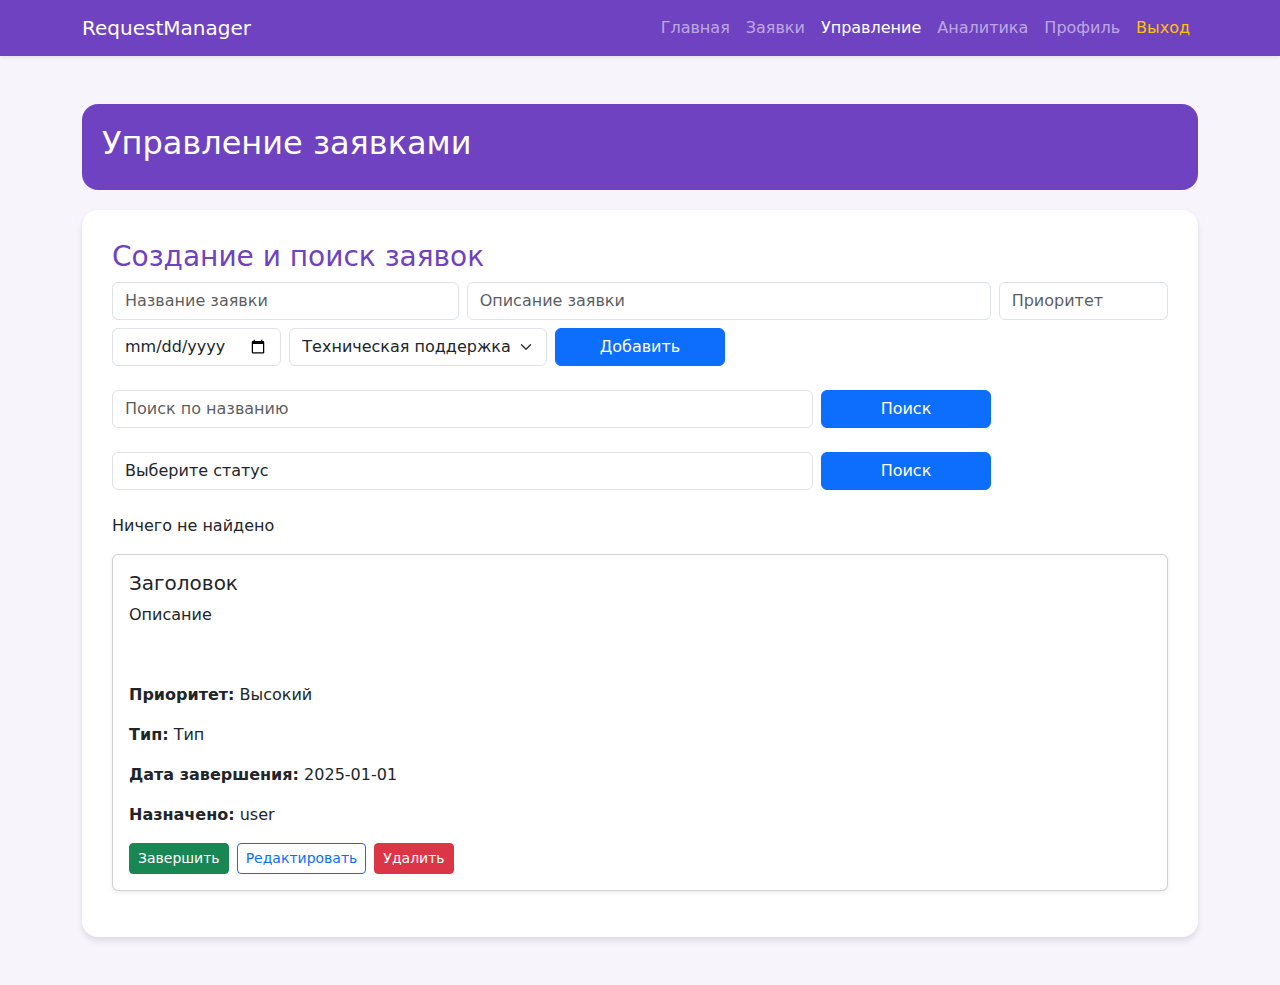
<file: src/main/resources/templates/manage.html>
<!DOCTYPE html>
<html xmlns:th="http://www.thymeleaf.org" lang="ru">
<head>
  <meta charset="UTF-8">
  <meta name="viewport" content="width=device-width, initial-scale=1.0">
  <title>Управление заявками</title>
  <link rel="stylesheet" href="https://cdn.jsdelivr.net/npm/bootstrap@5.3.0-alpha1/dist/css/bootstrap.min.css">
  <style>
    body {
      background-color: #f8f4fc;
    }
    .navbar-custom {
      background-color: #6f42c1;
    }
    .header {
      background-color: #6f42c1;
      padding: 20px;
      border-radius: 1rem;
      margin-bottom: 20px;
    }
    .header-left h2 {
      color: white;
    }
    .header-right .btn {
      background-color: #6f42c1;
      color: white;
      text-decoration: none;
      border-radius: 0.5rem;
      margin-left: 10px;
    }
    .header-right .btn:hover {
      background-color: #5936a2;
    }
    .main-content {
      background-color: white;
      padding: 30px;
      border-radius: 1rem;
      box-shadow: 0px 4px 6px rgba(0, 0, 0, 0.1);
    }
    .main-content h3 {
      color: #6f42c1;
    }
    .welcome-banner p a {
      color: #6f42c1;
      text-decoration: none;
    }
    .welcome-banner p a:hover {
      text-decoration: underline;
    }
  </style>
</head>
<body>

<nav class="navbar navbar-expand-lg navbar-dark navbar-custom shadow-sm">
  <div class="container">
    <a class="navbar-brand" href="/home">RequestManager</a>
    <button class="navbar-toggler" type="button" data-bs-toggle="collapse" data-bs-target="#navbarNav">
      <span class="navbar-toggler-icon"></span>
    </button>
    <div class="collapse navbar-collapse justify-content-end" id="navbarNav">
      <ul class="navbar-nav">
        <li class="nav-item"><a class="nav-link" href="/home" th:href="@{/home}">Главная</a></li>
        <li class="nav-item"><a class="nav-link" href="/requests" th:href="@{/requests}">Заявки</a></li>
        <li class="nav-item"><a class="nav-link active" href="/manage" th:href="@{/manage}">Управление</a></li>
        <li class="nav-item"><a class="nav-link" href="/analytics" th:href="@{/analytics}">Аналитика</a></li>
        <li class="nav-item"><a class="nav-link" href="/profile" th:href="@{/profile}">Профиль</a></li>
        <li class="nav-item"><a class="nav-link text-warning" href="/logout" th:href="@{/logout}">Выход</a></li>
      </ul>
    </div>
  </div>
</nav>

<div class="container py-5">
  <div class="header">
    <div class="header-left">
      <h2>Управление заявками</h2>
    </div>
  </div>

  <div class="main-content">
    <h3>Создание и поиск заявок</h3>

    <!-- Форма добавления заявки -->
    <form method="post" action="/manage/add" class="mb-4">
      <div class="row g-2">
        <div class="col-md-4">
          <input type="text" name="title" class="form-control" placeholder="Название заявки" required>
        </div>
        <div class="col-md-6">
          <input type="text" name="description" class="form-control" placeholder="Описание заявки" required>
        </div>
        <div class="col-md-2">
          <input type="text" name="priority" class="form-control" placeholder="Приоритет" required>
        </div>
        <div class="col-md-2">
          <input type="date" name="dueDate" class="form-control" required>
        </div>
        <div class="col-md-3">
          <select class="form-select" name="type" required>
            <option value="TECH_SUPPORT">Техническая поддержка</option>
            <option value="PURCHASE">Закупка оборудования/ПО</option>
            <option value="EQUIPMENT_REPAIR">Ремонт оборудования</option>
            <option value="SOFTWARE_INSTALL">Установка/настройка ПО</option>
            <option value="NEW_EMPLOYEE_SETUP">Подготовка рабочего места</option>
          </select>
        </div>
        <div class="col-md-2">
          <button type="submit" class="btn btn-primary w-100">Добавить</button>
        </div>

        <input type="hidden" th:name="${_csrf.parameterName}" th:value="${_csrf.token}">
      </div>
    </form>

    <!-- Поиск по названию -->
    <form method="get" action="/requests/search/title" class="mb-4">
      <div class="row g-2">
        <div class="col-md-8">
          <input type="text" name="title" class="form-control" placeholder="Поиск по названию" required>
        </div>
        <div class="col-md-2">
          <button type="submit" class="btn btn-primary w-100">Поиск</button>
        </div>
      </div>
    </form>

    <!-- Поиск по статусу -->
    <form method="get" action="/requests/search/status" class="mb-4">
      <div class="row g-2">
        <div class="col-md-8">
          <select name="status" class="form-control" required>
            <option value="">Выберите статус</option>
            <option value="NEW">Новая</option>
            <option value="IN_PROGRESS">В процессе</option>
            <option value="COMPLETED">Завершено</option>
          </select>
        </div>
        <div class="col-md-2">
          <button type="submit" class="btn btn-primary w-100">Поиск</button>
        </div>
      </div>
    </form>

    <!-- Список задач -->
    <div th:if="${#lists.isEmpty(requests)}">
      <p>Ничего не найдено</p>
    </div>

    <div class="row" th:if="${requests != null}" th:each="request : ${requests}">
      <div class="col-md-12 mb-3">
        <div class="card shadow-sm">
          <div class="card-body">
            <h5 class="card-title" th:text="${request.title}">Заголовок</h5>
            <p class="card-text" th:text="${request.description}">Описание</p>
            <p>
              <span class="badge"
                    th:classappend="${request.status == 'COMPLETED'} ? 'bg-success' : (${request.status == 'IN_PROGRESS'} ? 'bg-warning' : 'bg-secondary')"
                    th:text="${request.status == 'COMPLETED'} ? 'Завершено' : (${request.status == 'IN_PROGRESS'} ? 'В процессе' : 'Новая')">
              </span>
            </p>
            <p><strong>Приоритет:</strong> <span th:text="${request.priority}">Высокий</span></p>
            <p><strong>Тип:</strong> <span th:text="${request.type}">Тип</span></p>
            <p><strong>Дата завершения:</strong> <span th:text="${request.dueDate}">2025-01-01</span></p>
            <p><strong>Назначено:</strong> <span th:text="${request.assignedUser?.username}">user</span></p>

            <div class="d-flex gap-2 mt-3">
              <form th:action="@{/manage/complete/{id}(id=${request.id})}" method="post">
                <button class="btn btn-success btn-sm" th:disabled="${request.status == 'COMPLETED'}">Завершить</button>
              </form>

              <button class="btn btn-outline-primary btn-sm" type="button"
                      th:onclick="'toggleEditForm(' + ${request.id} + ')'">
                Редактировать
              </button>

              <form th:action="@{/manage/delete/{id}(id=${request.id})}" method="post">
                <button class="btn btn-danger btn-sm">Удалить</button>
              </form>
            </div>
          </div>
        </div>
      </div>
    </div>


    <!-- Форма редактирования, по умолчанию скрыта -->
    <form th:if="${request != null}" th:action="@{/requests/update}" method="post"
          th:id="'editForm-' + ${request.id}" class="mt-3 d-none">
      <input type="hidden" name="id" th:value="${request.id}">

      <div class="mb-2">
        <input type="text" name="title" class="form-control"
               th:value="${request.title}" placeholder="Название задачи" required>
      </div>

      <div class="mb-2">
        <input type="text" name="description" class="form-control"
               th:value="${request.description}" placeholder="Описание задачи" required>
      </div>

      <div class="mb-2">
        <input type="text" name="priority" class="form-control"
               th:value="${request.priority}" placeholder="Приоритет" required>
      </div>

      <div class="mb-2">
        <input type="date" name="dueDate" class="form-control"
               th:value="${request.dueDate}" required>
      </div>

      <!-- Поле выбора типа -->
      <div class="mb-2">
        <select class="form-select" name="type" required>
          <option value="TECH_SUPPORT" th:selected="${request.type == 'TECH_SUPPORT'}">Техническая поддержка</option>
          <option value="PURCHASE" th:selected="${request.type == 'PURCHASE'}">Закупка оборудования/ПО</option>
          <option value="EQUIPMENT_REPAIR" th:selected="${request.type == 'EQUIPMENT_REPAIR'}">Ремонт оборудования</option>
          <option value="SOFTWARE_INSTALL" th:selected="${request.type == 'SOFTWARE_INSTALL'}">Установка/настройка ПО</option>
          <option value="NEW_EMPLOYEE_SETUP" th:selected="${request.type == 'NEW_EMPLOYEE_SETUP'}">Подготовка рабочего места</option>
        </select>
      </div>

      <div>
        <button type="submit" class="btn btn-primary btn-sm w-100">Сохранить</button>
      </div>
    </form>
  </div>
</div>


<script>
  function toggleEditForm(requestId) {
    const form = document.getElementById('editForm-' + requestId);
    if (form) {
      form.classList.toggle('d-none');
    } else {
      console.error('Форма с id editForm-' + requestId + ' не найдена');
    }
  }
</script>

<script src="https://cdn.jsdelivr.net/npm/bootstrap@5.3.0-alpha1/dist/js/bootstrap.bundle.min.js"></script>
</body>
</html>
</file>
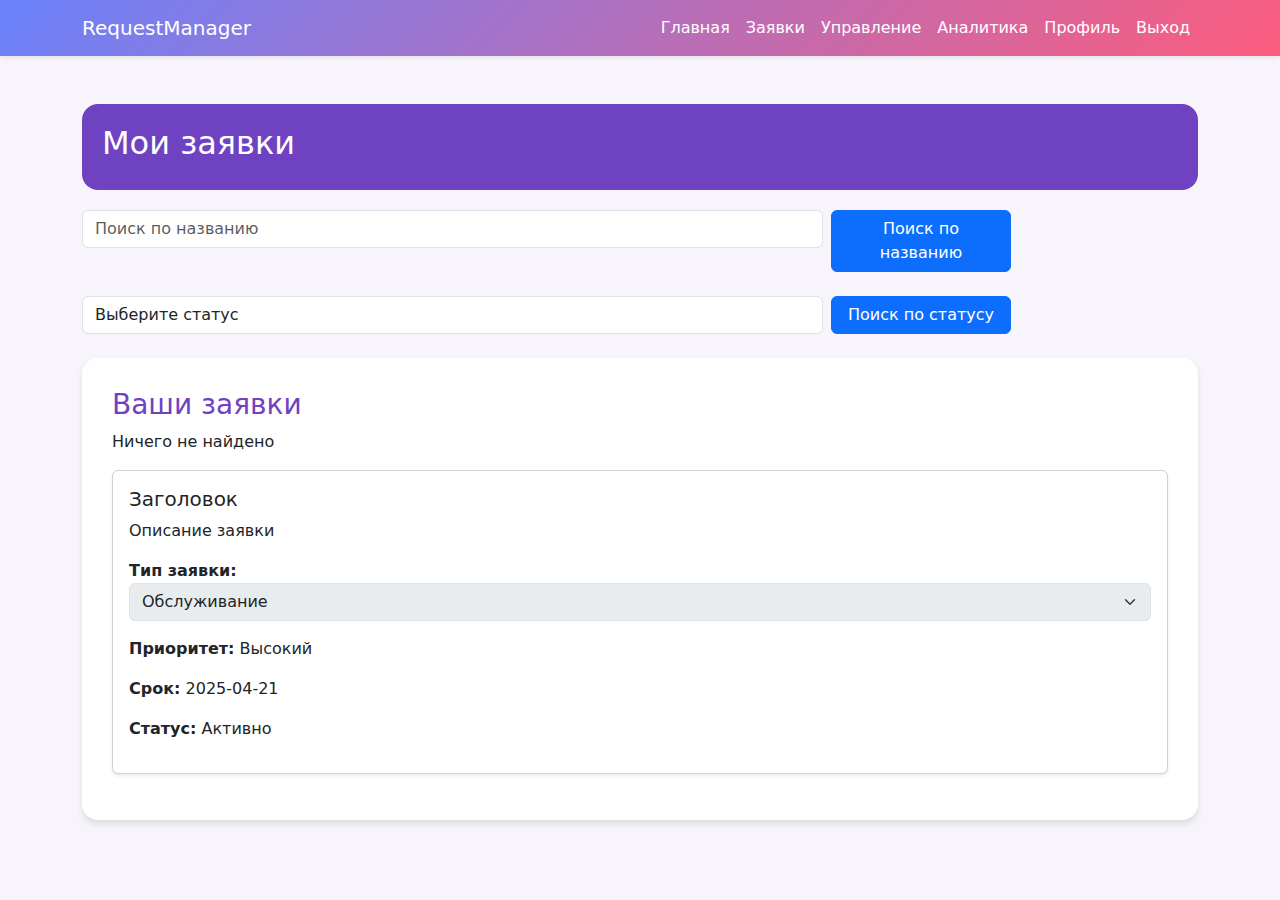
<file: src/main/resources/templates/requests.html>
<!DOCTYPE html>
<html xmlns:th="http://www.thymeleaf.org" lang="ru">
<head>
  <meta charset="UTF-8">
  <meta name="viewport" content="width=device-width, initial-scale=1.0">
  <title>Мои заявки</title>
  <link rel="stylesheet" href="https://cdn.jsdelivr.net/npm/bootstrap@5.3.0-alpha1/dist/css/bootstrap.min.css">
  <style>
    body {
      background-color: #f8f4fc;
    }
    /* Навигационная панель с градиентом */
    .navbar-custom {
      background: linear-gradient(135deg, #6a82fb, #fc5c7d); /* Мягкий градиент */
    }
    .navbar-custom .navbar-nav .nav-link {
      color: #fff !important;
    }
    .navbar-custom .navbar-nav .nav-link:hover {
      color: #ffd700 !important;
    }
    .header {
      background-color: #6f42c1;
      padding: 20px;
      border-radius: 1rem;
      margin-bottom: 20px;
    }
    .header-left h2 {
      color: white;
    }
    .header-right .btn {
      background-color: #6f42c1;
      color: white;
      text-decoration: none;
      border-radius: 0.5rem;
      margin-left: 10px;
    }
    .header-right .btn:hover {
      background-color: #5936a2;
    }
    .main-content {
      background-color: white;
      padding: 30px;
      border-radius: 1rem;
      box-shadow: 0px 4px 6px rgba(0, 0, 0, 0.1);
    }
    .main-content h3 {
      color: #6f42c1;
    }

    /* Стили для заявок */
    .request-completed {
      border-left: 5px solid green;
      background-color: #e6ffee;
    }
    .request-inprogress {
      border-left: 5px solid orange;
      background-color: #fff8e6;
    }

    .card-icon {
      font-size: 1.2rem;
      margin-right: 5px;
    }
  </style>
</head>
<body>

<!-- Навигационная панель -->
<nav class="navbar navbar-expand-lg navbar-dark navbar-custom shadow-sm">
  <div class="container">
    <a class="navbar-brand" href="#">RequestManager</a>
    <button class="navbar-toggler" type="button" data-bs-toggle="collapse" data-bs-target="#navbarNav">
      <span class="navbar-toggler-icon"></span>
    </button>
    <div class="collapse navbar-collapse justify-content-end" id="navbarNav">
      <ul class="navbar-nav">
        <li class="nav-item"><a class="nav-link active" href="/home" th:href="@{/home}">Главная</a></li>
        <li class="nav-item"><a class="nav-link" href="/requests" th:href="@{/requests}">Заявки</a></li>
        <li class="nav-item"><a class="nav-link" href="/manage" th:href="@{/manage}">Управление</a></li>
        <li class="nav-item"><a class="nav-link" href="/analytics" th:href="@{/analytics}">Аналитика</a></li>
        <li class="nav-item"><a class="nav-link" href="/profile" th:href="@{/profile}">Профиль</a></li>
        <li class="nav-item"><a class="nav-link text-warning" href="/logout" th:href="@{/logout}">Выход</a></li>
      </ul>
    </div>
  </div>
</nav>

<div class="container py-5">
  <div class="header">
    <div class="header-left">
      <h2>Мои заявки</h2>
    </div>
  </div>

  <!-- Форма поиска задач по названию (перемещена вверх) -->
  <form method="get" action="/requests/search/title" class="mb-4">
    <div class="row g-2">
      <div class="col-md-8">
        <input type="text" name="title" class="form-control" placeholder="Поиск по названию" value="" required>
      </div>
      <div class="col-md-2">
        <button type="submit" class="btn btn-primary w-100">Поиск по названию</button>
      </div>
    </div>
  </form>

  <!-- Форма поиска задач по статусу (перемещена вверх) -->
  <form method="get" action="/requests/search/status" class="mb-4">
    <div class="row g-2">
      <div class="col-md-8">
        <select name="status" class="form-control" required>
          <option value="">Выберите статус</option>
          <option value="NEW">Новая</option>
          <option value="IN_PROGRESS">В процессе</option>
          <option value="COMPLETED">Завершено</option>
        </select>
      </div>
      <div class="col-md-2">
        <button type="submit" class="btn btn-primary w-100">Поиск по статусу</button>
      </div>
    </div>
  </form>

  <div class="main-content">
    <h3>Ваши заявки</h3>

    <!-- Проверка на наличие заявок -->
    <div th:if="${#lists.isEmpty(requests)}">
      <p>Ничего не найдено</p>
    </div>

    <!-- Отображение заявок, если они есть -->
    <div class="row" th:if="${requests != null}" th:each="request : ${requests}">
      <div class="col-md-12 col-lg-12 mb-3">
        <div class="card shadow-sm"
             th:classappend="${#strings.trim(request.status).toLowerCase() == 'выполнено' ? ' request-completed' :
                      (#strings.trim(request.status).toLowerCase() == 'в процессе' ? ' request-inprogress' : '')}">
          <div class="card-body">
            <h5 class="card-title" th:text="${request.title}">Заголовок</h5>
            <p class="card-text" th:text="${request.description}">Описание заявки</p>

            <!-- Тип заявки -->
            <p>
              <strong>Тип заявки:</strong>
              <select class="form-select" disabled>
                <option th:selected="${request.type == 'Обслуживание'}">Обслуживание</option>
                <option th:selected="${request.type == 'Поддержка'}">Поддержка</option>
                <option th:selected="${request.type == 'Улучшение'}">Улучшение</option>
                <option th:selected="${request.type == 'Ошибка'}">Ошибка</option>
                <option th:selected="${request.type == 'Новая функциональность'}">Новая функциональность</option>
              </select>
            </p>

            <p><strong>Приоритет:</strong> <span th:text="${request.priority}">Высокий</span></p>
            <p><strong>Срок:</strong> <span th:text="${request.dueDate}">2025-04-21</span></p>
            <p><strong>Статус:</strong> <span th:text="${request.status}">Активно</span></p>
          </div>
        </div>
      </div>
    </div>


  </div>
</div>

<script src="https://cdn.jsdelivr.net/npm/bootstrap@5.3.0-alpha1/dist/js/bootstrap.bundle.min.js"></script>
</body>
</html>
</file>
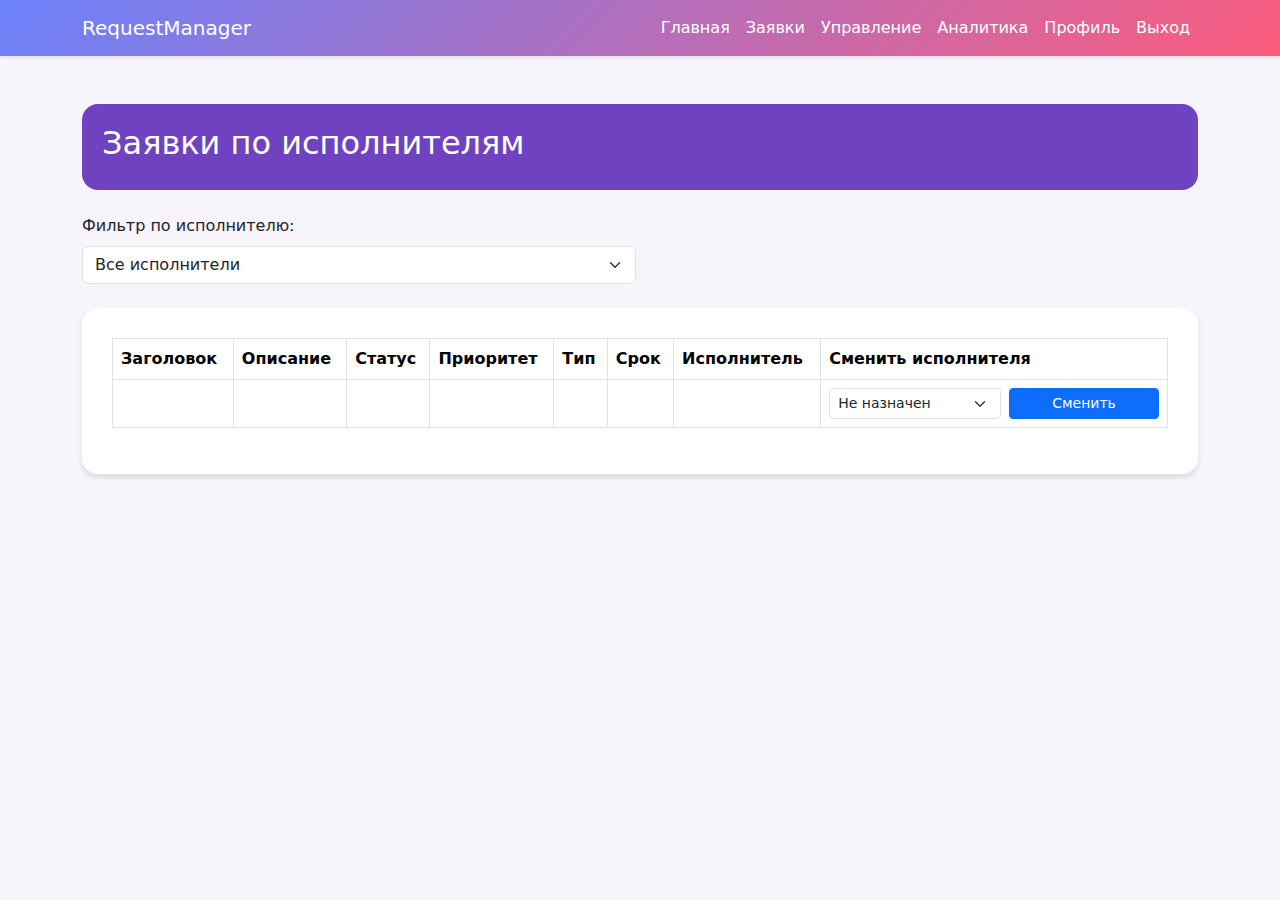
<file: src/main/resources/templates/requests_by_users.html>
<!DOCTYPE html>
<html xmlns:th="http://www.thymeleaf.org" lang="ru">
<head>
    <meta charset="UTF-8">
    <title>Заявки по исполнителям</title>
    <link rel="stylesheet" href="https://cdn.jsdelivr.net/npm/bootstrap@5.3.0-alpha1/dist/css/bootstrap.min.css">
    <style>
        body {
          background-color: #f8f4fc;
        }

        .navbar-custom {
          background: linear-gradient(135deg, #6a82fb, #fc5c7d);
        }
        .navbar-custom .nav-link {
          color: #fff !important;
        }
        .navbar-custom .nav-link:hover {
          color: #ffd700 !important;
        }

        .header {
          background-color: #6f42c1;
          padding: 20px;
          border-radius: 1rem;
          margin-bottom: 20px;
        }
        .header h2 {
          color: white;
        }

        .main-content {
          background-color: white;
          padding: 30px;
          border-radius: 1rem;
          box-shadow: 0px 4px 6px rgba(0, 0, 0, 0.1);
        }

        table th {
          background-color: #6f42c1;
          color: white;
        }

        select.form-select, button.btn {
          min-width: 150px;
        }
    </style>
</head>
<body>

<!-- Навигационная панель -->
<nav class="navbar navbar-expand-lg navbar-dark navbar-custom shadow-sm">
    <div class="container">
        <a class="navbar-brand" href="#">RequestManager</a>
        <button class="navbar-toggler" type="button" data-bs-toggle="collapse" data-bs-target="#navbarNav">
            <span class="navbar-toggler-icon"></span>
        </button>
        <div class="collapse navbar-collapse justify-content-end" id="navbarNav">
            <ul class="navbar-nav">
                <li class="nav-item"><a class="nav-link active" href="/home" th:href="@{/home}">Главная</a></li>
                <li class="nav-item"><a class="nav-link" href="/requests/by-user" th:href="@{/requests/by-user}">Заявки</a></li>
                <li class="nav-item"><a class="nav-link" href="/manage" th:href="@{/manage}">Управление</a></li>
                <li class="nav-item"><a class="nav-link" href="/analytics" th:href="@{/analytics}">Аналитика</a></li>
                <li class="nav-item"><a class="nav-link" href="/profile" th:href="@{/profile}">Профиль</a></li>
                <li class="nav-item"><a class="nav-link text-warning" href="/logout" th:href="@{/logout}">Выход</a></li>
            </ul>
        </div>
    </div>
</nav>

<div class="container py-5">
    <div class="header mb-4">
        <h2>Заявки по исполнителям</h2>
    </div>

    <!-- Фильтр по исполнителю -->
    <form method="get" action="/requests/by-user" class="mb-4">
        <div class="row g-2 align-items-center">
            <div class="col-md-6">
                <label for="user" class="form-label">Фильтр по исполнителю:</label>
                <select class="form-select" name="userId" id="user" onchange="this.form.submit()">
                    <option value="">Все исполнители</option>
                    <option th:each="user : ${users}"
                            th:value="${user.id}"
                            th:text="${user.username}"
                            th:selected="${selectedUserId == user.id}">
                    </option>
                </select>
            </div>
        </div>
    </form>

    <div class="main-content">
        <div class="table-responsive">
            <table class="table table-bordered table-hover align-middle">
                <thead>
                <tr>
                    <th>Заголовок</th>
                    <th>Описание</th>
                    <th>Статус</th>
                    <th>Приоритет</th>
                    <th>Тип</th>
                    <th>Срок</th>
                    <th>Исполнитель</th>
                    <th>Сменить исполнителя</th>
                </tr>
                </thead>
                <tbody>
                <tr th:each="request : ${requests}">
                    <td th:text="${request.title}"></td>
                    <td th:text="${request.description}"></td>
                    <td th:text="${request.status}"></td>
                    <td th:text="${request.priority}"></td>
                    <td th:text="${request.type}"></td>
                    <td th:text="${request.dueDate}"></td>
                    <td th:text="${request.assignedUser != null ? request.assignedUser.username : 'Не назначен'}"></td>
                    <td>
                        <form method="post" th:action="@{/requests/change-user}" class="d-flex align-items-center gap-2">
                            <input type="hidden" name="requestId" th:value="${request.id}" />
                            <select name="newUserId" class="form-select form-select-sm">
                                <option value="">Не назначен</option>
                                <option th:each="user : ${users}"
                                        th:value="${user.id}"
                                        th:text="${user.username}"
                                        th:selected="${request.assignedUser?.id == user.id}">
                                </option>
                            </select>
                            <button type="submit" class="btn btn-sm btn-primary">Сменить</button>
                        </form>
                    </td>
                </tr>
                </tbody>
            </table>
        </div>
    </div>
</div>

<script src="https://cdn.jsdelivr.net/npm/bootstrap@5.3.0-alpha1/dist/js/bootstrap.bundle.min.js"></script>
</body>
</html>
</file>
